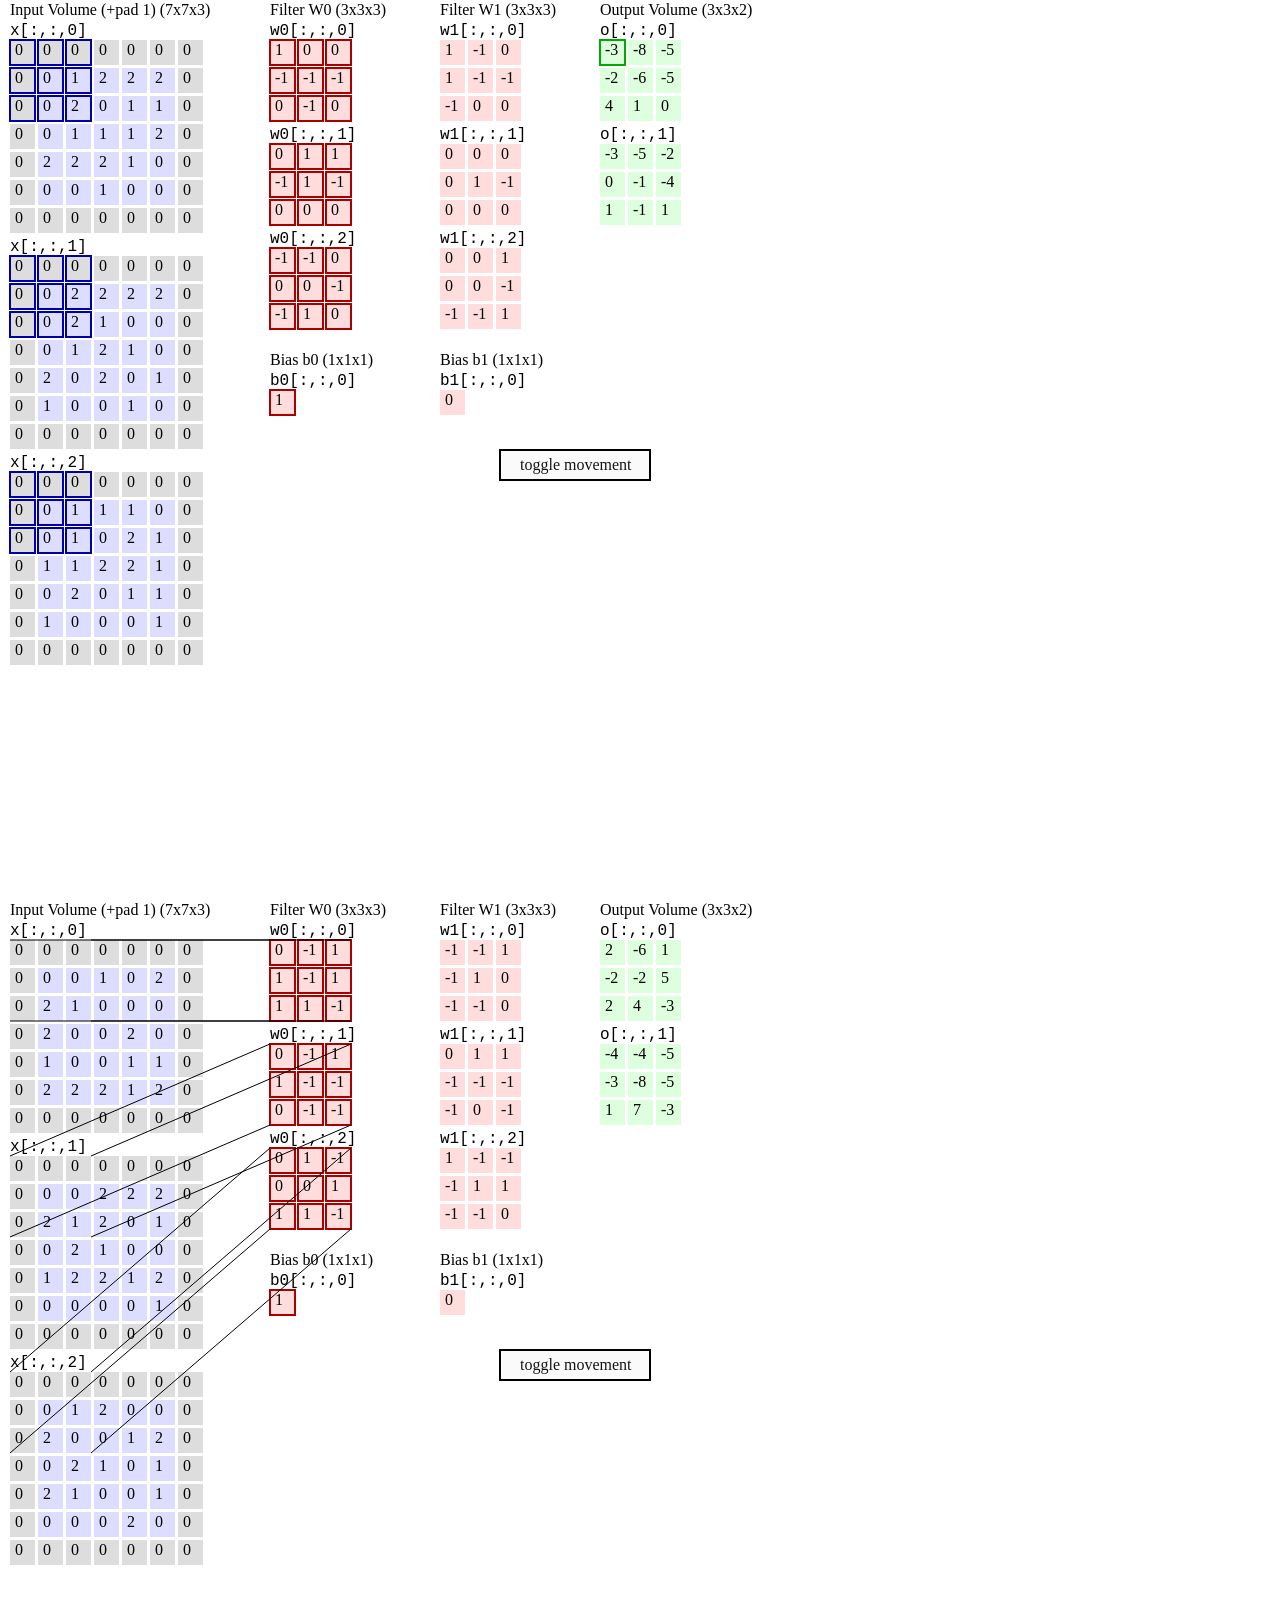
<file: Lectures/Convolutional_Neural_Networks_Visual_Recognition_files/index.html>
<!-- saved from url=(0051)http://cs231n.github.io/assets/conv-demo/index.html -->
<html><head><meta http-equiv="Content-Type" content="text/html; charset=UTF-8">
<title>Convolution demo</title>

<script type="text/javascript" src="d3.min.js"></script><style type="text/css"></style>
<script type="text/javascript" src="utils.js"></script>

<style type="text/css">
body {
  margin: 0;
  padding: 0;
}
</style>

<script type="text/javascript">

var W1 = 7;
var H1 = 7;
var D1 = 3;

var K = 2;
var F = 3;
var S = 2; // stride

var cs = 25; // cell size

var X = new U.Vol(W1, H1, D1); // input volume
for(var q=0;q<X.w.length;q++) {
  X.w[q] = Math.floor(Math.random()*3);
  // 0 pad with P = 1
  for(var d=0;d<X.depth;d++) {
    for(var x=0;x<X.sx;x++) {
      for(var y=0;y<X.sy;y++) {
        if(x === 0 || x === (X.sx - 1) || y === 0 || y === (X.sy - 1)) {
          X.set(x,y,d,0);
        }
      }  
    }
  }
}

var Ws = [];
var bs = [];
for(var k=0;k<K;k++) {
  var W = new U.Vol(F, F, D1);
  for(var q=0;q<W.w.length;q++) {
    W.w[q] = Math.floor(Math.random()*3) - 1;
  }
  Ws.push(W);
  var b = new U.Vol(1,1,1);
  b.w[0] = 1 - k;
  bs.push(b);
}

var conv_forward = function(V, Ws, bs, stride) {
  // optimized code by @mdda that achieves 2x speedup over previous version
  var out_sy = ((V.sy-W.sy)/stride +1);
  var out_sx = ((V.sx-W.sx)/stride +1);
  var A = new U.Vol(out_sx |0, out_sy |0, Ws.length |0, 0.0);
  
  var V_sx = V.sx |0;
  var V_sy = V.sy |0;
  var xy_stride = stride |0;

  for(var d=0;d<Ws.length;d++) {
    var f = Ws[d];
    var x = 0;
    var y = 0;
    for(var ay=0; ay<out_sy; y+=xy_stride,ay++) {  // xy_stride
      x = 0;
      for(var ax=0; ax<out_sx; x+=xy_stride,ax++) {  // xy_stride

        // convolve centered at this particular location
        var a = 0.0;
        for(var fy=0;fy<f.sy;fy++) {
          var oy = y+fy; // coordinates in the original input array coordinates
          for(var fx=0;fx<f.sx;fx++) {
            var ox = x+fx;
            if(oy>=0 && oy<V_sy && ox>=0 && ox<V_sx) {
              for(var fd=0;fd<f.depth;fd++) {
                // avoid function call overhead (x2) for efficiency, compromise modularity :(
                a += f.w[((f.sx * fy)+fx)*f.depth+fd] * V.w[((V_sx * oy)+ox)*V.depth+fd];
              }
            }
          }
        }
        a += bs[d].w[0];
        A.set(ax, ay, d, a);
      }
    }
  }
  return A;
}

function renderVol(svg, V, xoff, yoff, col, title, vid) {

  var pad = 3;
  var dpad = 20;

  var gyoff = 20;

  var txt = title + ' (' + V.sx + 'x' + V.sy + 'x' + V.depth + ')';
  // 1 padding exception
  //if(vid === 'x') { txt = title + ' (' + (V.sx-2) + 'x' + (V.sy-2) + 'x' + V.depth + ')'; }

  svg.append('text')
    .attr('x', xoff)
    .attr('y', yoff - 5)
    .attr('font-size', 16)
    .attr('fill', 'black')
    .text(txt);

  for(var d = 0; d < V.depth; d++) {

    svg.append('text')
      .attr('x', xoff)
      .attr('y', yoff + d * (V.sy * (cs + pad) + dpad) + gyoff - 5)
      .attr('font-size', 16)
      .attr('fill', 'black')
      .attr('style', 'font-family: courier;')
      .text(vid + '[:,:,'+d+']');

    for(var x = 0; x < V.sx; x++) {
      for(var y = 0; y < V.sy; y++) {

        var xcoord = xoff + x * (cs + pad);
        var ycoord = yoff + y * (cs + pad) + d * (V.sy * (cs + pad) + dpad) + gyoff;

        var thecol = col;
        if(vid === 'x' && (x === 0 || y === 0 || x === V.sx - 1 || y === V.sy - 1)) {thecol = '#DDD';}

        svg.append('rect')
          .attr('x', xcoord)
          .attr('y', ycoord)
          .attr('height', cs)
          .attr('width', cs)
          .attr('fill', thecol)
          .attr('stroke', 'none')
          .attr('stroke-width', '2')
          .attr('id', vid+'_'+x+'_'+y+'_'+d)
          .attr('class', vid);

        svg.append('text')
          .attr('x', xcoord + 5)
          .attr('y', ycoord + 15)
          .attr('font-size', 16)
          .attr('fill', 'black')
          .text(V.get(x,y,d).toFixed(0));

      }
    }
  }
}

function draw() {
  var d3elt = d3.select('#draw');
  svg = d3elt.append('svg').attr('width', '100%').attr('height', '100%')
        .append('g').attr('transform', 'scale(1)');

  var yoff = 20;
  // render input volume
  renderVol(svg, X, 10, yoff, '#DDF', 'Input Volume (+pad 1)', 'x');

  for(var i=0;i<Ws.length;i++) {
    // render weights
    renderVol(svg, Ws[i], 270 + i*170, yoff, '#FDD', 'Filter W'+i, 'w'+i);
    // render biases
    renderVol(svg, bs[i], 270 + i*170, 350 + yoff, '#FDD', 'Bias b'+i, 'b'+i);
  }

  // render output
  renderVol(svg, O, 600, yoff, '#DFD', 'Output Volume', 'o');

  // render controls
  
  svg.append('text')
    .attr('x', 520)
    .attr('y', 470)
    .attr('font-size', 16)
    .attr('fill', 'black')
    .text('toggle movement');
  svg.append('rect')
    .attr('x', 500)
    .attr('y', 450)
    .attr('height', 30)
    .attr('width', 150)
    .attr('fill', "rgba(200, 200, 200, 0.1)")
    .attr('stroke', 'black')
    .attr('stroke-width', '2')
    .attr('style', 'cursor:pointer;')
    .on('click', function() {
      // toggle 
      if(iid === -1) {
        iid = setInterval(focusCell, 1000);
      } else {
        clearInterval(iid);
        iid = -1;
      }
    });
}

var fxg = 0;
var fyg = 0;
var fdg = 0;
function focusCell() {
  
  // first unfocus all
  for(var i=0;i<Ws.length;i++) {
    d3.selectAll('.w'+i).attr('stroke', 'none');
    d3.selectAll('.b'+i).attr('stroke', 'none');
  }
  d3.selectAll('.x').attr('stroke', 'none');
  d3.selectAll('.o').attr('stroke', 'none');

  var fx = fxg;
  var fy = fyg;
  var fd = fdg;

  // highlight the output cell
  var csel = d3.select('#o'+'_'+fx+'_'+fy+'_'+fd);
  csel.attr('stroke', '#0A0');

  // highlight the weights
  d3.selectAll('.w'+fd).attr('stroke', '#A00');
  // highlight the bias
  d3.selectAll('.b'+fd).attr('stroke', '#A00');

  d3.selectAll('.ll').remove();

  // highlight the input cell
  for(var d=0;d<D1;d++) {
    for(var x=0;x<F;x++) {
      for(var y=0;y<F;y++) {
        var ix = fx * S + x;
        var iy = fy * S + y;
        var id = d;
        var csel = d3.select('#x'+'_'+ix+'_'+iy+'_'+id);
        csel.attr('stroke', '#00A');

        // connect with line
        if(x === 0 && y === 0) {
          var wsel = d3.select('#w'+fd+'_'+x+'_'+y+'_'+d);
          svg.append('line')
            .attr('x1', csel.attr('x'))
            .attr('y1', csel.attr('y'))
            .attr('x2', wsel.attr('x'))
            .attr('y2', wsel.attr('y'))
            .attr('stroke', 'black')
            .attr('stroke-width', '1')
            .attr('class', 'll');
        }
        if(x === 0 && y === (F-1)) {
          var wsel = d3.select('#w'+fd+'_'+x+'_'+y+'_'+d);
          svg.append('line')
            .attr('x1', csel.attr('x'))
            .attr('y1', parseFloat(csel.attr('y')) + cs)
            .attr('x2', wsel.attr('x'))
            .attr('y2', parseFloat(wsel.attr('y')) + cs)
            .attr('stroke', 'black')
            .attr('stroke-width', '1')
            .attr('class', 'll');
        }
        if(x === (F-1) && y === 0) {
          var wsel = d3.select('#w'+fd+'_'+x+'_'+y+'_'+d);
          svg.append('line')
            .attr('x1', parseFloat(csel.attr('x')) + cs)
            .attr('y1', csel.attr('y'))
            .attr('x2', parseFloat(wsel.attr('x')) + cs)
            .attr('y2', wsel.attr('y'))
            .attr('stroke', 'black')
            .attr('stroke-width', '1')
            .attr('class', 'll');
        }
        if(x === (F-1) && y === (F-1)) {
          var wsel = d3.select('#w'+fd+'_'+x+'_'+y+'_'+d);
          svg.append('line')
            .attr('x1', parseFloat(csel.attr('x')) + cs)
            .attr('y1', parseFloat(csel.attr('y')) + cs)
            .attr('x2', parseFloat(wsel.attr('x')) + cs)
            .attr('y2', parseFloat(wsel.attr('y')) + cs)
            .attr('stroke', 'black')
            .attr('stroke-width', '1')
            .attr('class', 'll');
        }
        
      }
    }
  }

  // output focus cycle
  fxg++;
  if(fxg >= O.sx) {
    fxg = 0;
    fyg++;
    if(fyg >=O.sy) {
      fyg = 0;
      fdg++;
      if(fdg >= O.depth) {
        fdg = 0;
      }
    }
  }

}

iid = -1;
function start() {
  O = conv_forward(X, Ws, bs, S);
  draw();
  iid = setInterval(focusCell, 1000);
}

</script>



</head>

<body onload="start()">

<div id="draw">
<svg width="100%" height="100%"><g transform="scale(1)"><text x="10" y="15" font-size="16" fill="black">Input Volume (+pad 1) (7x7x3)</text><text x="10" y="35" font-size="16" fill="black" style="font-family: courier;">x[:,:,0]</text><rect x="10" y="40" height="25" width="25" fill="#DDD" stroke="none" stroke-width="2" id="x_0_0_0" class="x"></rect><text x="15" y="55" font-size="16" fill="black">0</text><rect x="10" y="68" height="25" width="25" fill="#DDD" stroke="none" stroke-width="2" id="x_0_1_0" class="x"></rect><text x="15" y="83" font-size="16" fill="black">0</text><rect x="10" y="96" height="25" width="25" fill="#DDD" stroke="none" stroke-width="2" id="x_0_2_0" class="x"></rect><text x="15" y="111" font-size="16" fill="black">0</text><rect x="10" y="124" height="25" width="25" fill="#DDD" stroke="none" stroke-width="2" id="x_0_3_0" class="x"></rect><text x="15" y="139" font-size="16" fill="black">0</text><rect x="10" y="152" height="25" width="25" fill="#DDD" stroke="none" stroke-width="2" id="x_0_4_0" class="x"></rect><text x="15" y="167" font-size="16" fill="black">0</text><rect x="10" y="180" height="25" width="25" fill="#DDD" stroke="none" stroke-width="2" id="x_0_5_0" class="x"></rect><text x="15" y="195" font-size="16" fill="black">0</text><rect x="10" y="208" height="25" width="25" fill="#DDD" stroke="none" stroke-width="2" id="x_0_6_0" class="x"></rect><text x="15" y="223" font-size="16" fill="black">0</text><rect x="38" y="40" height="25" width="25" fill="#DDD" stroke="none" stroke-width="2" id="x_1_0_0" class="x"></rect><text x="43" y="55" font-size="16" fill="black">0</text><rect x="38" y="68" height="25" width="25" fill="#DDF" stroke="none" stroke-width="2" id="x_1_1_0" class="x"></rect><text x="43" y="83" font-size="16" fill="black">0</text><rect x="38" y="96" height="25" width="25" fill="#DDF" stroke="none" stroke-width="2" id="x_1_2_0" class="x"></rect><text x="43" y="111" font-size="16" fill="black">0</text><rect x="38" y="124" height="25" width="25" fill="#DDF" stroke="none" stroke-width="2" id="x_1_3_0" class="x"></rect><text x="43" y="139" font-size="16" fill="black">0</text><rect x="38" y="152" height="25" width="25" fill="#DDF" stroke="none" stroke-width="2" id="x_1_4_0" class="x"></rect><text x="43" y="167" font-size="16" fill="black">2</text><rect x="38" y="180" height="25" width="25" fill="#DDF" stroke="none" stroke-width="2" id="x_1_5_0" class="x"></rect><text x="43" y="195" font-size="16" fill="black">0</text><rect x="38" y="208" height="25" width="25" fill="#DDD" stroke="none" stroke-width="2" id="x_1_6_0" class="x"></rect><text x="43" y="223" font-size="16" fill="black">0</text><rect x="66" y="40" height="25" width="25" fill="#DDD" stroke="none" stroke-width="2" id="x_2_0_0" class="x"></rect><text x="71" y="55" font-size="16" fill="black">0</text><rect x="66" y="68" height="25" width="25" fill="#DDF" stroke="none" stroke-width="2" id="x_2_1_0" class="x"></rect><text x="71" y="83" font-size="16" fill="black">1</text><rect x="66" y="96" height="25" width="25" fill="#DDF" stroke="none" stroke-width="2" id="x_2_2_0" class="x"></rect><text x="71" y="111" font-size="16" fill="black">2</text><rect x="66" y="124" height="25" width="25" fill="#DDF" stroke="none" stroke-width="2" id="x_2_3_0" class="x"></rect><text x="71" y="139" font-size="16" fill="black">1</text><rect x="66" y="152" height="25" width="25" fill="#DDF" stroke="none" stroke-width="2" id="x_2_4_0" class="x"></rect><text x="71" y="167" font-size="16" fill="black">2</text><rect x="66" y="180" height="25" width="25" fill="#DDF" stroke="none" stroke-width="2" id="x_2_5_0" class="x"></rect><text x="71" y="195" font-size="16" fill="black">0</text><rect x="66" y="208" height="25" width="25" fill="#DDD" stroke="none" stroke-width="2" id="x_2_6_0" class="x"></rect><text x="71" y="223" font-size="16" fill="black">0</text><rect x="94" y="40" height="25" width="25" fill="#DDD" stroke="none" stroke-width="2" id="x_3_0_0" class="x"></rect><text x="99" y="55" font-size="16" fill="black">0</text><rect x="94" y="68" height="25" width="25" fill="#DDF" stroke="none" stroke-width="2" id="x_3_1_0" class="x"></rect><text x="99" y="83" font-size="16" fill="black">2</text><rect x="94" y="96" height="25" width="25" fill="#DDF" stroke="none" stroke-width="2" id="x_3_2_0" class="x"></rect><text x="99" y="111" font-size="16" fill="black">0</text><rect x="94" y="124" height="25" width="25" fill="#DDF" stroke="none" stroke-width="2" id="x_3_3_0" class="x"></rect><text x="99" y="139" font-size="16" fill="black">1</text><rect x="94" y="152" height="25" width="25" fill="#DDF" stroke="none" stroke-width="2" id="x_3_4_0" class="x"></rect><text x="99" y="167" font-size="16" fill="black">2</text><rect x="94" y="180" height="25" width="25" fill="#DDF" stroke="none" stroke-width="2" id="x_3_5_0" class="x"></rect><text x="99" y="195" font-size="16" fill="black">1</text><rect x="94" y="208" height="25" width="25" fill="#DDD" stroke="none" stroke-width="2" id="x_3_6_0" class="x"></rect><text x="99" y="223" font-size="16" fill="black">0</text><rect x="122" y="40" height="25" width="25" fill="#DDD" stroke="none" stroke-width="2" id="x_4_0_0" class="x"></rect><text x="127" y="55" font-size="16" fill="black">0</text><rect x="122" y="68" height="25" width="25" fill="#DDF" stroke="none" stroke-width="2" id="x_4_1_0" class="x"></rect><text x="127" y="83" font-size="16" fill="black">2</text><rect x="122" y="96" height="25" width="25" fill="#DDF" stroke="#00A" stroke-width="2" id="x_4_2_0" class="x"></rect><text x="127" y="111" font-size="16" fill="black">1</text><rect x="122" y="124" height="25" width="25" fill="#DDF" stroke="#00A" stroke-width="2" id="x_4_3_0" class="x"></rect><text x="127" y="139" font-size="16" fill="black">1</text><rect x="122" y="152" height="25" width="25" fill="#DDF" stroke="#00A" stroke-width="2" id="x_4_4_0" class="x"></rect><text x="127" y="167" font-size="16" fill="black">1</text><rect x="122" y="180" height="25" width="25" fill="#DDF" stroke="none" stroke-width="2" id="x_4_5_0" class="x"></rect><text x="127" y="195" font-size="16" fill="black">0</text><rect x="122" y="208" height="25" width="25" fill="#DDD" stroke="none" stroke-width="2" id="x_4_6_0" class="x"></rect><text x="127" y="223" font-size="16" fill="black">0</text><rect x="150" y="40" height="25" width="25" fill="#DDD" stroke="none" stroke-width="2" id="x_5_0_0" class="x"></rect><text x="155" y="55" font-size="16" fill="black">0</text><rect x="150" y="68" height="25" width="25" fill="#DDF" stroke="none" stroke-width="2" id="x_5_1_0" class="x"></rect><text x="155" y="83" font-size="16" fill="black">2</text><rect x="150" y="96" height="25" width="25" fill="#DDF" stroke="#00A" stroke-width="2" id="x_5_2_0" class="x"></rect><text x="155" y="111" font-size="16" fill="black">1</text><rect x="150" y="124" height="25" width="25" fill="#DDF" stroke="#00A" stroke-width="2" id="x_5_3_0" class="x"></rect><text x="155" y="139" font-size="16" fill="black">2</text><rect x="150" y="152" height="25" width="25" fill="#DDF" stroke="#00A" stroke-width="2" id="x_5_4_0" class="x"></rect><text x="155" y="167" font-size="16" fill="black">0</text><rect x="150" y="180" height="25" width="25" fill="#DDF" stroke="none" stroke-width="2" id="x_5_5_0" class="x"></rect><text x="155" y="195" font-size="16" fill="black">0</text><rect x="150" y="208" height="25" width="25" fill="#DDD" stroke="none" stroke-width="2" id="x_5_6_0" class="x"></rect><text x="155" y="223" font-size="16" fill="black">0</text><rect x="178" y="40" height="25" width="25" fill="#DDD" stroke="none" stroke-width="2" id="x_6_0_0" class="x"></rect><text x="183" y="55" font-size="16" fill="black">0</text><rect x="178" y="68" height="25" width="25" fill="#DDD" stroke="none" stroke-width="2" id="x_6_1_0" class="x"></rect><text x="183" y="83" font-size="16" fill="black">0</text><rect x="178" y="96" height="25" width="25" fill="#DDD" stroke="#00A" stroke-width="2" id="x_6_2_0" class="x"></rect><text x="183" y="111" font-size="16" fill="black">0</text><rect x="178" y="124" height="25" width="25" fill="#DDD" stroke="#00A" stroke-width="2" id="x_6_3_0" class="x"></rect><text x="183" y="139" font-size="16" fill="black">0</text><rect x="178" y="152" height="25" width="25" fill="#DDD" stroke="#00A" stroke-width="2" id="x_6_4_0" class="x"></rect><text x="183" y="167" font-size="16" fill="black">0</text><rect x="178" y="180" height="25" width="25" fill="#DDD" stroke="none" stroke-width="2" id="x_6_5_0" class="x"></rect><text x="183" y="195" font-size="16" fill="black">0</text><rect x="178" y="208" height="25" width="25" fill="#DDD" stroke="none" stroke-width="2" id="x_6_6_0" class="x"></rect><text x="183" y="223" font-size="16" fill="black">0</text><text x="10" y="251" font-size="16" fill="black" style="font-family: courier;">x[:,:,1]</text><rect x="10" y="256" height="25" width="25" fill="#DDD" stroke="none" stroke-width="2" id="x_0_0_1" class="x"></rect><text x="15" y="271" font-size="16" fill="black">0</text><rect x="10" y="284" height="25" width="25" fill="#DDD" stroke="none" stroke-width="2" id="x_0_1_1" class="x"></rect><text x="15" y="299" font-size="16" fill="black">0</text><rect x="10" y="312" height="25" width="25" fill="#DDD" stroke="none" stroke-width="2" id="x_0_2_1" class="x"></rect><text x="15" y="327" font-size="16" fill="black">0</text><rect x="10" y="340" height="25" width="25" fill="#DDD" stroke="none" stroke-width="2" id="x_0_3_1" class="x"></rect><text x="15" y="355" font-size="16" fill="black">0</text><rect x="10" y="368" height="25" width="25" fill="#DDD" stroke="none" stroke-width="2" id="x_0_4_1" class="x"></rect><text x="15" y="383" font-size="16" fill="black">0</text><rect x="10" y="396" height="25" width="25" fill="#DDD" stroke="none" stroke-width="2" id="x_0_5_1" class="x"></rect><text x="15" y="411" font-size="16" fill="black">0</text><rect x="10" y="424" height="25" width="25" fill="#DDD" stroke="none" stroke-width="2" id="x_0_6_1" class="x"></rect><text x="15" y="439" font-size="16" fill="black">0</text><rect x="38" y="256" height="25" width="25" fill="#DDD" stroke="none" stroke-width="2" id="x_1_0_1" class="x"></rect><text x="43" y="271" font-size="16" fill="black">0</text><rect x="38" y="284" height="25" width="25" fill="#DDF" stroke="none" stroke-width="2" id="x_1_1_1" class="x"></rect><text x="43" y="299" font-size="16" fill="black">0</text><rect x="38" y="312" height="25" width="25" fill="#DDF" stroke="none" stroke-width="2" id="x_1_2_1" class="x"></rect><text x="43" y="327" font-size="16" fill="black">0</text><rect x="38" y="340" height="25" width="25" fill="#DDF" stroke="none" stroke-width="2" id="x_1_3_1" class="x"></rect><text x="43" y="355" font-size="16" fill="black">0</text><rect x="38" y="368" height="25" width="25" fill="#DDF" stroke="none" stroke-width="2" id="x_1_4_1" class="x"></rect><text x="43" y="383" font-size="16" fill="black">2</text><rect x="38" y="396" height="25" width="25" fill="#DDF" stroke="none" stroke-width="2" id="x_1_5_1" class="x"></rect><text x="43" y="411" font-size="16" fill="black">1</text><rect x="38" y="424" height="25" width="25" fill="#DDD" stroke="none" stroke-width="2" id="x_1_6_1" class="x"></rect><text x="43" y="439" font-size="16" fill="black">0</text><rect x="66" y="256" height="25" width="25" fill="#DDD" stroke="none" stroke-width="2" id="x_2_0_1" class="x"></rect><text x="71" y="271" font-size="16" fill="black">0</text><rect x="66" y="284" height="25" width="25" fill="#DDF" stroke="none" stroke-width="2" id="x_2_1_1" class="x"></rect><text x="71" y="299" font-size="16" fill="black">2</text><rect x="66" y="312" height="25" width="25" fill="#DDF" stroke="none" stroke-width="2" id="x_2_2_1" class="x"></rect><text x="71" y="327" font-size="16" fill="black">2</text><rect x="66" y="340" height="25" width="25" fill="#DDF" stroke="none" stroke-width="2" id="x_2_3_1" class="x"></rect><text x="71" y="355" font-size="16" fill="black">1</text><rect x="66" y="368" height="25" width="25" fill="#DDF" stroke="none" stroke-width="2" id="x_2_4_1" class="x"></rect><text x="71" y="383" font-size="16" fill="black">0</text><rect x="66" y="396" height="25" width="25" fill="#DDF" stroke="none" stroke-width="2" id="x_2_5_1" class="x"></rect><text x="71" y="411" font-size="16" fill="black">0</text><rect x="66" y="424" height="25" width="25" fill="#DDD" stroke="none" stroke-width="2" id="x_2_6_1" class="x"></rect><text x="71" y="439" font-size="16" fill="black">0</text><rect x="94" y="256" height="25" width="25" fill="#DDD" stroke="none" stroke-width="2" id="x_3_0_1" class="x"></rect><text x="99" y="271" font-size="16" fill="black">0</text><rect x="94" y="284" height="25" width="25" fill="#DDF" stroke="none" stroke-width="2" id="x_3_1_1" class="x"></rect><text x="99" y="299" font-size="16" fill="black">2</text><rect x="94" y="312" height="25" width="25" fill="#DDF" stroke="none" stroke-width="2" id="x_3_2_1" class="x"></rect><text x="99" y="327" font-size="16" fill="black">1</text><rect x="94" y="340" height="25" width="25" fill="#DDF" stroke="none" stroke-width="2" id="x_3_3_1" class="x"></rect><text x="99" y="355" font-size="16" fill="black">2</text><rect x="94" y="368" height="25" width="25" fill="#DDF" stroke="none" stroke-width="2" id="x_3_4_1" class="x"></rect><text x="99" y="383" font-size="16" fill="black">2</text><rect x="94" y="396" height="25" width="25" fill="#DDF" stroke="none" stroke-width="2" id="x_3_5_1" class="x"></rect><text x="99" y="411" font-size="16" fill="black">0</text><rect x="94" y="424" height="25" width="25" fill="#DDD" stroke="none" stroke-width="2" id="x_3_6_1" class="x"></rect><text x="99" y="439" font-size="16" fill="black">0</text><rect x="122" y="256" height="25" width="25" fill="#DDD" stroke="none" stroke-width="2" id="x_4_0_1" class="x"></rect><text x="127" y="271" font-size="16" fill="black">0</text><rect x="122" y="284" height="25" width="25" fill="#DDF" stroke="none" stroke-width="2" id="x_4_1_1" class="x"></rect><text x="127" y="299" font-size="16" fill="black">2</text><rect x="122" y="312" height="25" width="25" fill="#DDF" stroke="#00A" stroke-width="2" id="x_4_2_1" class="x"></rect><text x="127" y="327" font-size="16" fill="black">0</text><rect x="122" y="340" height="25" width="25" fill="#DDF" stroke="#00A" stroke-width="2" id="x_4_3_1" class="x"></rect><text x="127" y="355" font-size="16" fill="black">1</text><rect x="122" y="368" height="25" width="25" fill="#DDF" stroke="#00A" stroke-width="2" id="x_4_4_1" class="x"></rect><text x="127" y="383" font-size="16" fill="black">0</text><rect x="122" y="396" height="25" width="25" fill="#DDF" stroke="none" stroke-width="2" id="x_4_5_1" class="x"></rect><text x="127" y="411" font-size="16" fill="black">1</text><rect x="122" y="424" height="25" width="25" fill="#DDD" stroke="none" stroke-width="2" id="x_4_6_1" class="x"></rect><text x="127" y="439" font-size="16" fill="black">0</text><rect x="150" y="256" height="25" width="25" fill="#DDD" stroke="none" stroke-width="2" id="x_5_0_1" class="x"></rect><text x="155" y="271" font-size="16" fill="black">0</text><rect x="150" y="284" height="25" width="25" fill="#DDF" stroke="none" stroke-width="2" id="x_5_1_1" class="x"></rect><text x="155" y="299" font-size="16" fill="black">2</text><rect x="150" y="312" height="25" width="25" fill="#DDF" stroke="#00A" stroke-width="2" id="x_5_2_1" class="x"></rect><text x="155" y="327" font-size="16" fill="black">0</text><rect x="150" y="340" height="25" width="25" fill="#DDF" stroke="#00A" stroke-width="2" id="x_5_3_1" class="x"></rect><text x="155" y="355" font-size="16" fill="black">0</text><rect x="150" y="368" height="25" width="25" fill="#DDF" stroke="#00A" stroke-width="2" id="x_5_4_1" class="x"></rect><text x="155" y="383" font-size="16" fill="black">1</text><rect x="150" y="396" height="25" width="25" fill="#DDF" stroke="none" stroke-width="2" id="x_5_5_1" class="x"></rect><text x="155" y="411" font-size="16" fill="black">0</text><rect x="150" y="424" height="25" width="25" fill="#DDD" stroke="none" stroke-width="2" id="x_5_6_1" class="x"></rect><text x="155" y="439" font-size="16" fill="black">0</text><rect x="178" y="256" height="25" width="25" fill="#DDD" stroke="none" stroke-width="2" id="x_6_0_1" class="x"></rect><text x="183" y="271" font-size="16" fill="black">0</text><rect x="178" y="284" height="25" width="25" fill="#DDD" stroke="none" stroke-width="2" id="x_6_1_1" class="x"></rect><text x="183" y="299" font-size="16" fill="black">0</text><rect x="178" y="312" height="25" width="25" fill="#DDD" stroke="#00A" stroke-width="2" id="x_6_2_1" class="x"></rect><text x="183" y="327" font-size="16" fill="black">0</text><rect x="178" y="340" height="25" width="25" fill="#DDD" stroke="#00A" stroke-width="2" id="x_6_3_1" class="x"></rect><text x="183" y="355" font-size="16" fill="black">0</text><rect x="178" y="368" height="25" width="25" fill="#DDD" stroke="#00A" stroke-width="2" id="x_6_4_1" class="x"></rect><text x="183" y="383" font-size="16" fill="black">0</text><rect x="178" y="396" height="25" width="25" fill="#DDD" stroke="none" stroke-width="2" id="x_6_5_1" class="x"></rect><text x="183" y="411" font-size="16" fill="black">0</text><rect x="178" y="424" height="25" width="25" fill="#DDD" stroke="none" stroke-width="2" id="x_6_6_1" class="x"></rect><text x="183" y="439" font-size="16" fill="black">0</text><text x="10" y="467" font-size="16" fill="black" style="font-family: courier;">x[:,:,2]</text><rect x="10" y="472" height="25" width="25" fill="#DDD" stroke="none" stroke-width="2" id="x_0_0_2" class="x"></rect><text x="15" y="487" font-size="16" fill="black">0</text><rect x="10" y="500" height="25" width="25" fill="#DDD" stroke="none" stroke-width="2" id="x_0_1_2" class="x"></rect><text x="15" y="515" font-size="16" fill="black">0</text><rect x="10" y="528" height="25" width="25" fill="#DDD" stroke="none" stroke-width="2" id="x_0_2_2" class="x"></rect><text x="15" y="543" font-size="16" fill="black">0</text><rect x="10" y="556" height="25" width="25" fill="#DDD" stroke="none" stroke-width="2" id="x_0_3_2" class="x"></rect><text x="15" y="571" font-size="16" fill="black">0</text><rect x="10" y="584" height="25" width="25" fill="#DDD" stroke="none" stroke-width="2" id="x_0_4_2" class="x"></rect><text x="15" y="599" font-size="16" fill="black">0</text><rect x="10" y="612" height="25" width="25" fill="#DDD" stroke="none" stroke-width="2" id="x_0_5_2" class="x"></rect><text x="15" y="627" font-size="16" fill="black">0</text><rect x="10" y="640" height="25" width="25" fill="#DDD" stroke="none" stroke-width="2" id="x_0_6_2" class="x"></rect><text x="15" y="655" font-size="16" fill="black">0</text><rect x="38" y="472" height="25" width="25" fill="#DDD" stroke="none" stroke-width="2" id="x_1_0_2" class="x"></rect><text x="43" y="487" font-size="16" fill="black">0</text><rect x="38" y="500" height="25" width="25" fill="#DDF" stroke="none" stroke-width="2" id="x_1_1_2" class="x"></rect><text x="43" y="515" font-size="16" fill="black">0</text><rect x="38" y="528" height="25" width="25" fill="#DDF" stroke="none" stroke-width="2" id="x_1_2_2" class="x"></rect><text x="43" y="543" font-size="16" fill="black">0</text><rect x="38" y="556" height="25" width="25" fill="#DDF" stroke="none" stroke-width="2" id="x_1_3_2" class="x"></rect><text x="43" y="571" font-size="16" fill="black">1</text><rect x="38" y="584" height="25" width="25" fill="#DDF" stroke="none" stroke-width="2" id="x_1_4_2" class="x"></rect><text x="43" y="599" font-size="16" fill="black">0</text><rect x="38" y="612" height="25" width="25" fill="#DDF" stroke="none" stroke-width="2" id="x_1_5_2" class="x"></rect><text x="43" y="627" font-size="16" fill="black">1</text><rect x="38" y="640" height="25" width="25" fill="#DDD" stroke="none" stroke-width="2" id="x_1_6_2" class="x"></rect><text x="43" y="655" font-size="16" fill="black">0</text><rect x="66" y="472" height="25" width="25" fill="#DDD" stroke="none" stroke-width="2" id="x_2_0_2" class="x"></rect><text x="71" y="487" font-size="16" fill="black">0</text><rect x="66" y="500" height="25" width="25" fill="#DDF" stroke="none" stroke-width="2" id="x_2_1_2" class="x"></rect><text x="71" y="515" font-size="16" fill="black">1</text><rect x="66" y="528" height="25" width="25" fill="#DDF" stroke="none" stroke-width="2" id="x_2_2_2" class="x"></rect><text x="71" y="543" font-size="16" fill="black">1</text><rect x="66" y="556" height="25" width="25" fill="#DDF" stroke="none" stroke-width="2" id="x_2_3_2" class="x"></rect><text x="71" y="571" font-size="16" fill="black">1</text><rect x="66" y="584" height="25" width="25" fill="#DDF" stroke="none" stroke-width="2" id="x_2_4_2" class="x"></rect><text x="71" y="599" font-size="16" fill="black">2</text><rect x="66" y="612" height="25" width="25" fill="#DDF" stroke="none" stroke-width="2" id="x_2_5_2" class="x"></rect><text x="71" y="627" font-size="16" fill="black">0</text><rect x="66" y="640" height="25" width="25" fill="#DDD" stroke="none" stroke-width="2" id="x_2_6_2" class="x"></rect><text x="71" y="655" font-size="16" fill="black">0</text><rect x="94" y="472" height="25" width="25" fill="#DDD" stroke="none" stroke-width="2" id="x_3_0_2" class="x"></rect><text x="99" y="487" font-size="16" fill="black">0</text><rect x="94" y="500" height="25" width="25" fill="#DDF" stroke="none" stroke-width="2" id="x_3_1_2" class="x"></rect><text x="99" y="515" font-size="16" fill="black">1</text><rect x="94" y="528" height="25" width="25" fill="#DDF" stroke="none" stroke-width="2" id="x_3_2_2" class="x"></rect><text x="99" y="543" font-size="16" fill="black">0</text><rect x="94" y="556" height="25" width="25" fill="#DDF" stroke="none" stroke-width="2" id="x_3_3_2" class="x"></rect><text x="99" y="571" font-size="16" fill="black">2</text><rect x="94" y="584" height="25" width="25" fill="#DDF" stroke="none" stroke-width="2" id="x_3_4_2" class="x"></rect><text x="99" y="599" font-size="16" fill="black">0</text><rect x="94" y="612" height="25" width="25" fill="#DDF" stroke="none" stroke-width="2" id="x_3_5_2" class="x"></rect><text x="99" y="627" font-size="16" fill="black">0</text><rect x="94" y="640" height="25" width="25" fill="#DDD" stroke="none" stroke-width="2" id="x_3_6_2" class="x"></rect><text x="99" y="655" font-size="16" fill="black">0</text><rect x="122" y="472" height="25" width="25" fill="#DDD" stroke="none" stroke-width="2" id="x_4_0_2" class="x"></rect><text x="127" y="487" font-size="16" fill="black">0</text><rect x="122" y="500" height="25" width="25" fill="#DDF" stroke="none" stroke-width="2" id="x_4_1_2" class="x"></rect><text x="127" y="515" font-size="16" fill="black">1</text><rect x="122" y="528" height="25" width="25" fill="#DDF" stroke="#00A" stroke-width="2" id="x_4_2_2" class="x"></rect><text x="127" y="543" font-size="16" fill="black">2</text><rect x="122" y="556" height="25" width="25" fill="#DDF" stroke="#00A" stroke-width="2" id="x_4_3_2" class="x"></rect><text x="127" y="571" font-size="16" fill="black">2</text><rect x="122" y="584" height="25" width="25" fill="#DDF" stroke="#00A" stroke-width="2" id="x_4_4_2" class="x"></rect><text x="127" y="599" font-size="16" fill="black">1</text><rect x="122" y="612" height="25" width="25" fill="#DDF" stroke="none" stroke-width="2" id="x_4_5_2" class="x"></rect><text x="127" y="627" font-size="16" fill="black">0</text><rect x="122" y="640" height="25" width="25" fill="#DDD" stroke="none" stroke-width="2" id="x_4_6_2" class="x"></rect><text x="127" y="655" font-size="16" fill="black">0</text><rect x="150" y="472" height="25" width="25" fill="#DDD" stroke="none" stroke-width="2" id="x_5_0_2" class="x"></rect><text x="155" y="487" font-size="16" fill="black">0</text><rect x="150" y="500" height="25" width="25" fill="#DDF" stroke="none" stroke-width="2" id="x_5_1_2" class="x"></rect><text x="155" y="515" font-size="16" fill="black">0</text><rect x="150" y="528" height="25" width="25" fill="#DDF" stroke="#00A" stroke-width="2" id="x_5_2_2" class="x"></rect><text x="155" y="543" font-size="16" fill="black">1</text><rect x="150" y="556" height="25" width="25" fill="#DDF" stroke="#00A" stroke-width="2" id="x_5_3_2" class="x"></rect><text x="155" y="571" font-size="16" fill="black">1</text><rect x="150" y="584" height="25" width="25" fill="#DDF" stroke="#00A" stroke-width="2" id="x_5_4_2" class="x"></rect><text x="155" y="599" font-size="16" fill="black">1</text><rect x="150" y="612" height="25" width="25" fill="#DDF" stroke="none" stroke-width="2" id="x_5_5_2" class="x"></rect><text x="155" y="627" font-size="16" fill="black">1</text><rect x="150" y="640" height="25" width="25" fill="#DDD" stroke="none" stroke-width="2" id="x_5_6_2" class="x"></rect><text x="155" y="655" font-size="16" fill="black">0</text><rect x="178" y="472" height="25" width="25" fill="#DDD" stroke="none" stroke-width="2" id="x_6_0_2" class="x"></rect><text x="183" y="487" font-size="16" fill="black">0</text><rect x="178" y="500" height="25" width="25" fill="#DDD" stroke="none" stroke-width="2" id="x_6_1_2" class="x"></rect><text x="183" y="515" font-size="16" fill="black">0</text><rect x="178" y="528" height="25" width="25" fill="#DDD" stroke="#00A" stroke-width="2" id="x_6_2_2" class="x"></rect><text x="183" y="543" font-size="16" fill="black">0</text><rect x="178" y="556" height="25" width="25" fill="#DDD" stroke="#00A" stroke-width="2" id="x_6_3_2" class="x"></rect><text x="183" y="571" font-size="16" fill="black">0</text><rect x="178" y="584" height="25" width="25" fill="#DDD" stroke="#00A" stroke-width="2" id="x_6_4_2" class="x"></rect><text x="183" y="599" font-size="16" fill="black">0</text><rect x="178" y="612" height="25" width="25" fill="#DDD" stroke="none" stroke-width="2" id="x_6_5_2" class="x"></rect><text x="183" y="627" font-size="16" fill="black">0</text><rect x="178" y="640" height="25" width="25" fill="#DDD" stroke="none" stroke-width="2" id="x_6_6_2" class="x"></rect><text x="183" y="655" font-size="16" fill="black">0</text><text x="270" y="15" font-size="16" fill="black">Filter W0 (3x3x3)</text><text x="270" y="35" font-size="16" fill="black" style="font-family: courier;">w0[:,:,0]</text><rect x="270" y="40" height="25" width="25" fill="#FDD" stroke="#A00" stroke-width="2" id="w0_0_0_0" class="w0"></rect><text x="275" y="55" font-size="16" fill="black">1</text><rect x="270" y="68" height="25" width="25" fill="#FDD" stroke="#A00" stroke-width="2" id="w0_0_1_0" class="w0"></rect><text x="275" y="83" font-size="16" fill="black">-1</text><rect x="270" y="96" height="25" width="25" fill="#FDD" stroke="#A00" stroke-width="2" id="w0_0_2_0" class="w0"></rect><text x="275" y="111" font-size="16" fill="black">0</text><rect x="298" y="40" height="25" width="25" fill="#FDD" stroke="#A00" stroke-width="2" id="w0_1_0_0" class="w0"></rect><text x="303" y="55" font-size="16" fill="black">0</text><rect x="298" y="68" height="25" width="25" fill="#FDD" stroke="#A00" stroke-width="2" id="w0_1_1_0" class="w0"></rect><text x="303" y="83" font-size="16" fill="black">-1</text><rect x="298" y="96" height="25" width="25" fill="#FDD" stroke="#A00" stroke-width="2" id="w0_1_2_0" class="w0"></rect><text x="303" y="111" font-size="16" fill="black">-1</text><rect x="326" y="40" height="25" width="25" fill="#FDD" stroke="#A00" stroke-width="2" id="w0_2_0_0" class="w0"></rect><text x="331" y="55" font-size="16" fill="black">0</text><rect x="326" y="68" height="25" width="25" fill="#FDD" stroke="#A00" stroke-width="2" id="w0_2_1_0" class="w0"></rect><text x="331" y="83" font-size="16" fill="black">-1</text><rect x="326" y="96" height="25" width="25" fill="#FDD" stroke="#A00" stroke-width="2" id="w0_2_2_0" class="w0"></rect><text x="331" y="111" font-size="16" fill="black">0</text><text x="270" y="139" font-size="16" fill="black" style="font-family: courier;">w0[:,:,1]</text><rect x="270" y="144" height="25" width="25" fill="#FDD" stroke="#A00" stroke-width="2" id="w0_0_0_1" class="w0"></rect><text x="275" y="159" font-size="16" fill="black">0</text><rect x="270" y="172" height="25" width="25" fill="#FDD" stroke="#A00" stroke-width="2" id="w0_0_1_1" class="w0"></rect><text x="275" y="187" font-size="16" fill="black">-1</text><rect x="270" y="200" height="25" width="25" fill="#FDD" stroke="#A00" stroke-width="2" id="w0_0_2_1" class="w0"></rect><text x="275" y="215" font-size="16" fill="black">0</text><rect x="298" y="144" height="25" width="25" fill="#FDD" stroke="#A00" stroke-width="2" id="w0_1_0_1" class="w0"></rect><text x="303" y="159" font-size="16" fill="black">1</text><rect x="298" y="172" height="25" width="25" fill="#FDD" stroke="#A00" stroke-width="2" id="w0_1_1_1" class="w0"></rect><text x="303" y="187" font-size="16" fill="black">1</text><rect x="298" y="200" height="25" width="25" fill="#FDD" stroke="#A00" stroke-width="2" id="w0_1_2_1" class="w0"></rect><text x="303" y="215" font-size="16" fill="black">0</text><rect x="326" y="144" height="25" width="25" fill="#FDD" stroke="#A00" stroke-width="2" id="w0_2_0_1" class="w0"></rect><text x="331" y="159" font-size="16" fill="black">1</text><rect x="326" y="172" height="25" width="25" fill="#FDD" stroke="#A00" stroke-width="2" id="w0_2_1_1" class="w0"></rect><text x="331" y="187" font-size="16" fill="black">-1</text><rect x="326" y="200" height="25" width="25" fill="#FDD" stroke="#A00" stroke-width="2" id="w0_2_2_1" class="w0"></rect><text x="331" y="215" font-size="16" fill="black">0</text><text x="270" y="243" font-size="16" fill="black" style="font-family: courier;">w0[:,:,2]</text><rect x="270" y="248" height="25" width="25" fill="#FDD" stroke="#A00" stroke-width="2" id="w0_0_0_2" class="w0"></rect><text x="275" y="263" font-size="16" fill="black">-1</text><rect x="270" y="276" height="25" width="25" fill="#FDD" stroke="#A00" stroke-width="2" id="w0_0_1_2" class="w0"></rect><text x="275" y="291" font-size="16" fill="black">0</text><rect x="270" y="304" height="25" width="25" fill="#FDD" stroke="#A00" stroke-width="2" id="w0_0_2_2" class="w0"></rect><text x="275" y="319" font-size="16" fill="black">-1</text><rect x="298" y="248" height="25" width="25" fill="#FDD" stroke="#A00" stroke-width="2" id="w0_1_0_2" class="w0"></rect><text x="303" y="263" font-size="16" fill="black">-1</text><rect x="298" y="276" height="25" width="25" fill="#FDD" stroke="#A00" stroke-width="2" id="w0_1_1_2" class="w0"></rect><text x="303" y="291" font-size="16" fill="black">0</text><rect x="298" y="304" height="25" width="25" fill="#FDD" stroke="#A00" stroke-width="2" id="w0_1_2_2" class="w0"></rect><text x="303" y="319" font-size="16" fill="black">1</text><rect x="326" y="248" height="25" width="25" fill="#FDD" stroke="#A00" stroke-width="2" id="w0_2_0_2" class="w0"></rect><text x="331" y="263" font-size="16" fill="black">0</text><rect x="326" y="276" height="25" width="25" fill="#FDD" stroke="#A00" stroke-width="2" id="w0_2_1_2" class="w0"></rect><text x="331" y="291" font-size="16" fill="black">-1</text><rect x="326" y="304" height="25" width="25" fill="#FDD" stroke="#A00" stroke-width="2" id="w0_2_2_2" class="w0"></rect><text x="331" y="319" font-size="16" fill="black">0</text><text x="270" y="365" font-size="16" fill="black">Bias b0 (1x1x1)</text><text x="270" y="385" font-size="16" fill="black" style="font-family: courier;">b0[:,:,0]</text><rect x="270" y="390" height="25" width="25" fill="#FDD" stroke="#A00" stroke-width="2" id="b0_0_0_0" class="b0"></rect><text x="275" y="405" font-size="16" fill="black">1</text><text x="440" y="15" font-size="16" fill="black">Filter W1 (3x3x3)</text><text x="440" y="35" font-size="16" fill="black" style="font-family: courier;">w1[:,:,0]</text><rect x="440" y="40" height="25" width="25" fill="#FDD" stroke="none" stroke-width="2" id="w1_0_0_0" class="w1"></rect><text x="445" y="55" font-size="16" fill="black">1</text><rect x="440" y="68" height="25" width="25" fill="#FDD" stroke="none" stroke-width="2" id="w1_0_1_0" class="w1"></rect><text x="445" y="83" font-size="16" fill="black">1</text><rect x="440" y="96" height="25" width="25" fill="#FDD" stroke="none" stroke-width="2" id="w1_0_2_0" class="w1"></rect><text x="445" y="111" font-size="16" fill="black">-1</text><rect x="468" y="40" height="25" width="25" fill="#FDD" stroke="none" stroke-width="2" id="w1_1_0_0" class="w1"></rect><text x="473" y="55" font-size="16" fill="black">-1</text><rect x="468" y="68" height="25" width="25" fill="#FDD" stroke="none" stroke-width="2" id="w1_1_1_0" class="w1"></rect><text x="473" y="83" font-size="16" fill="black">-1</text><rect x="468" y="96" height="25" width="25" fill="#FDD" stroke="none" stroke-width="2" id="w1_1_2_0" class="w1"></rect><text x="473" y="111" font-size="16" fill="black">0</text><rect x="496" y="40" height="25" width="25" fill="#FDD" stroke="none" stroke-width="2" id="w1_2_0_0" class="w1"></rect><text x="501" y="55" font-size="16" fill="black">0</text><rect x="496" y="68" height="25" width="25" fill="#FDD" stroke="none" stroke-width="2" id="w1_2_1_0" class="w1"></rect><text x="501" y="83" font-size="16" fill="black">-1</text><rect x="496" y="96" height="25" width="25" fill="#FDD" stroke="none" stroke-width="2" id="w1_2_2_0" class="w1"></rect><text x="501" y="111" font-size="16" fill="black">0</text><text x="440" y="139" font-size="16" fill="black" style="font-family: courier;">w1[:,:,1]</text><rect x="440" y="144" height="25" width="25" fill="#FDD" stroke="none" stroke-width="2" id="w1_0_0_1" class="w1"></rect><text x="445" y="159" font-size="16" fill="black">0</text><rect x="440" y="172" height="25" width="25" fill="#FDD" stroke="none" stroke-width="2" id="w1_0_1_1" class="w1"></rect><text x="445" y="187" font-size="16" fill="black">0</text><rect x="440" y="200" height="25" width="25" fill="#FDD" stroke="none" stroke-width="2" id="w1_0_2_1" class="w1"></rect><text x="445" y="215" font-size="16" fill="black">0</text><rect x="468" y="144" height="25" width="25" fill="#FDD" stroke="none" stroke-width="2" id="w1_1_0_1" class="w1"></rect><text x="473" y="159" font-size="16" fill="black">0</text><rect x="468" y="172" height="25" width="25" fill="#FDD" stroke="none" stroke-width="2" id="w1_1_1_1" class="w1"></rect><text x="473" y="187" font-size="16" fill="black">1</text><rect x="468" y="200" height="25" width="25" fill="#FDD" stroke="none" stroke-width="2" id="w1_1_2_1" class="w1"></rect><text x="473" y="215" font-size="16" fill="black">0</text><rect x="496" y="144" height="25" width="25" fill="#FDD" stroke="none" stroke-width="2" id="w1_2_0_1" class="w1"></rect><text x="501" y="159" font-size="16" fill="black">0</text><rect x="496" y="172" height="25" width="25" fill="#FDD" stroke="none" stroke-width="2" id="w1_2_1_1" class="w1"></rect><text x="501" y="187" font-size="16" fill="black">-1</text><rect x="496" y="200" height="25" width="25" fill="#FDD" stroke="none" stroke-width="2" id="w1_2_2_1" class="w1"></rect><text x="501" y="215" font-size="16" fill="black">0</text><text x="440" y="243" font-size="16" fill="black" style="font-family: courier;">w1[:,:,2]</text><rect x="440" y="248" height="25" width="25" fill="#FDD" stroke="none" stroke-width="2" id="w1_0_0_2" class="w1"></rect><text x="445" y="263" font-size="16" fill="black">0</text><rect x="440" y="276" height="25" width="25" fill="#FDD" stroke="none" stroke-width="2" id="w1_0_1_2" class="w1"></rect><text x="445" y="291" font-size="16" fill="black">0</text><rect x="440" y="304" height="25" width="25" fill="#FDD" stroke="none" stroke-width="2" id="w1_0_2_2" class="w1"></rect><text x="445" y="319" font-size="16" fill="black">-1</text><rect x="468" y="248" height="25" width="25" fill="#FDD" stroke="none" stroke-width="2" id="w1_1_0_2" class="w1"></rect><text x="473" y="263" font-size="16" fill="black">0</text><rect x="468" y="276" height="25" width="25" fill="#FDD" stroke="none" stroke-width="2" id="w1_1_1_2" class="w1"></rect><text x="473" y="291" font-size="16" fill="black">0</text><rect x="468" y="304" height="25" width="25" fill="#FDD" stroke="none" stroke-width="2" id="w1_1_2_2" class="w1"></rect><text x="473" y="319" font-size="16" fill="black">-1</text><rect x="496" y="248" height="25" width="25" fill="#FDD" stroke="none" stroke-width="2" id="w1_2_0_2" class="w1"></rect><text x="501" y="263" font-size="16" fill="black">1</text><rect x="496" y="276" height="25" width="25" fill="#FDD" stroke="none" stroke-width="2" id="w1_2_1_2" class="w1"></rect><text x="501" y="291" font-size="16" fill="black">-1</text><rect x="496" y="304" height="25" width="25" fill="#FDD" stroke="none" stroke-width="2" id="w1_2_2_2" class="w1"></rect><text x="501" y="319" font-size="16" fill="black">1</text><text x="440" y="365" font-size="16" fill="black">Bias b1 (1x1x1)</text><text x="440" y="385" font-size="16" fill="black" style="font-family: courier;">b1[:,:,0]</text><rect x="440" y="390" height="25" width="25" fill="#FDD" stroke="none" stroke-width="2" id="b1_0_0_0" class="b1"></rect><text x="445" y="405" font-size="16" fill="black">0</text><text x="600" y="15" font-size="16" fill="black">Output Volume (3x3x2)</text><text x="600" y="35" font-size="16" fill="black" style="font-family: courier;">o[:,:,0]</text><rect x="600" y="40" height="25" width="25" fill="#DFD" stroke="none" stroke-width="2" id="o_0_0_0" class="o"></rect><text x="605" y="55" font-size="16" fill="black">-3</text><rect x="600" y="68" height="25" width="25" fill="#DFD" stroke="none" stroke-width="2" id="o_0_1_0" class="o"></rect><text x="605" y="83" font-size="16" fill="black">-2</text><rect x="600" y="96" height="25" width="25" fill="#DFD" stroke="none" stroke-width="2" id="o_0_2_0" class="o"></rect><text x="605" y="111" font-size="16" fill="black">4</text><rect x="628" y="40" height="25" width="25" fill="#DFD" stroke="none" stroke-width="2" id="o_1_0_0" class="o"></rect><text x="633" y="55" font-size="16" fill="black">-8</text><rect x="628" y="68" height="25" width="25" fill="#DFD" stroke="none" stroke-width="2" id="o_1_1_0" class="o"></rect><text x="633" y="83" font-size="16" fill="black">-6</text><rect x="628" y="96" height="25" width="25" fill="#DFD" stroke="none" stroke-width="2" id="o_1_2_0" class="o"></rect><text x="633" y="111" font-size="16" fill="black">1</text><rect x="656" y="40" height="25" width="25" fill="#DFD" stroke="none" stroke-width="2" id="o_2_0_0" class="o"></rect><text x="661" y="55" font-size="16" fill="black">-5</text><rect x="656" y="68" height="25" width="25" fill="#DFD" stroke="#0A0" stroke-width="2" id="o_2_1_0" class="o"></rect><text x="661" y="83" font-size="16" fill="black">-5</text><rect x="656" y="96" height="25" width="25" fill="#DFD" stroke="none" stroke-width="2" id="o_2_2_0" class="o"></rect><text x="661" y="111" font-size="16" fill="black">0</text><text x="600" y="139" font-size="16" fill="black" style="font-family: courier;">o[:,:,1]</text><rect x="600" y="144" height="25" width="25" fill="#DFD" stroke="none" stroke-width="2" id="o_0_0_1" class="o"></rect><text x="605" y="159" font-size="16" fill="black">-3</text><rect x="600" y="172" height="25" width="25" fill="#DFD" stroke="none" stroke-width="2" id="o_0_1_1" class="o"></rect><text x="605" y="187" font-size="16" fill="black">0</text><rect x="600" y="200" height="25" width="25" fill="#DFD" stroke="none" stroke-width="2" id="o_0_2_1" class="o"></rect><text x="605" y="215" font-size="16" fill="black">1</text><rect x="628" y="144" height="25" width="25" fill="#DFD" stroke="none" stroke-width="2" id="o_1_0_1" class="o"></rect><text x="633" y="159" font-size="16" fill="black">-5</text><rect x="628" y="172" height="25" width="25" fill="#DFD" stroke="none" stroke-width="2" id="o_1_1_1" class="o"></rect><text x="633" y="187" font-size="16" fill="black">-1</text><rect x="628" y="200" height="25" width="25" fill="#DFD" stroke="none" stroke-width="2" id="o_1_2_1" class="o"></rect><text x="633" y="215" font-size="16" fill="black">-1</text><rect x="656" y="144" height="25" width="25" fill="#DFD" stroke="none" stroke-width="2" id="o_2_0_1" class="o"></rect><text x="661" y="159" font-size="16" fill="black">-2</text><rect x="656" y="172" height="25" width="25" fill="#DFD" stroke="none" stroke-width="2" id="o_2_1_1" class="o"></rect><text x="661" y="187" font-size="16" fill="black">-4</text><rect x="656" y="200" height="25" width="25" fill="#DFD" stroke="none" stroke-width="2" id="o_2_2_1" class="o"></rect><text x="661" y="215" font-size="16" fill="black">1</text><text x="520" y="470" font-size="16" fill="black">toggle movement</text><rect x="500" y="450" height="30" width="150" fill="rgba(200, 200, 200, 0.1)" stroke="black" stroke-width="2" style="cursor:pointer;"></rect><line x1="122" y1="96" x2="270" y2="40" stroke="black" stroke-width="1" class="ll"></line><line x1="122" y1="177" x2="270" y2="121" stroke="black" stroke-width="1" class="ll"></line><line x1="203" y1="96" x2="351" y2="40" stroke="black" stroke-width="1" class="ll"></line><line x1="203" y1="177" x2="351" y2="121" stroke="black" stroke-width="1" class="ll"></line><line x1="122" y1="312" x2="270" y2="144" stroke="black" stroke-width="1" class="ll"></line><line x1="122" y1="393" x2="270" y2="225" stroke="black" stroke-width="1" class="ll"></line><line x1="203" y1="312" x2="351" y2="144" stroke="black" stroke-width="1" class="ll"></line><line x1="203" y1="393" x2="351" y2="225" stroke="black" stroke-width="1" class="ll"></line><line x1="122" y1="528" x2="270" y2="248" stroke="black" stroke-width="1" class="ll"></line><line x1="122" y1="609" x2="270" y2="329" stroke="black" stroke-width="1" class="ll"></line><line x1="203" y1="528" x2="351" y2="248" stroke="black" stroke-width="1" class="ll"></line><line x1="203" y1="609" x2="351" y2="329" stroke="black" stroke-width="1" class="ll"></line></g></svg></div>


</body></html>
</file>
